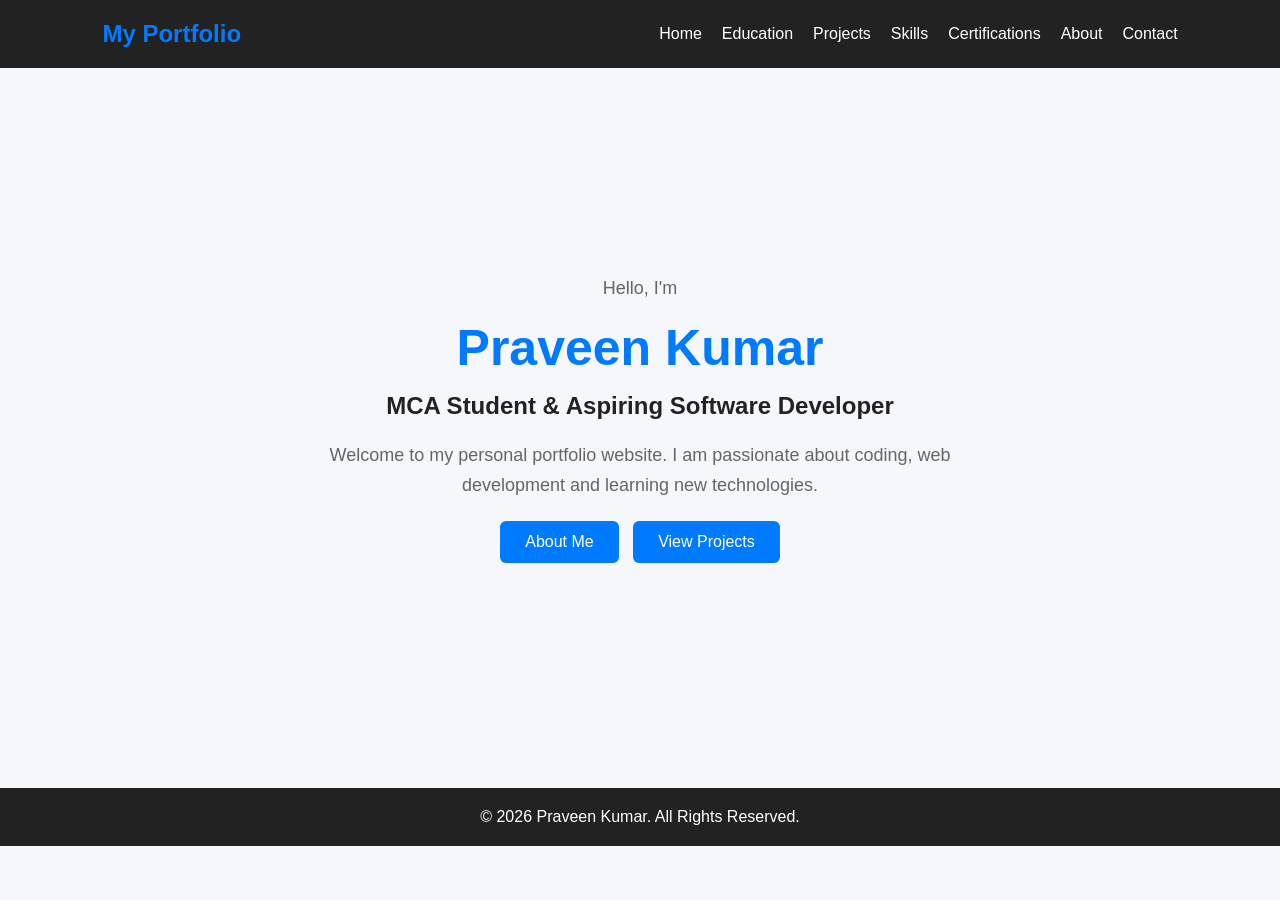
<file: index.html>
<!DOCTYPE html>
<html lang="en">
<head>
    <meta charset="UTF-8">
    <meta name="viewport" content="width=device-width, initial-scale=1.0">
    <title>Praveen | Portfolio</title>
    <link rel="stylesheet" href="style.css">
</head>
<body>

    <!-- Navigation Bar -->
    <header>
        <nav class="navbar">
            <h2>My Portfolio</h2>

            <ul>
                <li><a href="index.html">Home</a></li>
                <li><a href="education.html">Education</a></li>
                <li><a href="projects.html">Projects</a></li>
                <li><a href="skills.html">Skills</a></li>
                <li><a href="certification.html">Certifications</a></li>
                <li><a href="about.html">About</a></li>
                <li><a href="contact.html">Contact</a></li>
            </ul>
        </nav>
    </header>

    <!-- Home Section -->
    <section class="home">
        <div class="home-content">

            <p>Hello, I'm</p>

            <h1>Praveen Kumar</h1>

            <h2>MCA Student & Aspiring Software Developer</h2>

            <p>
                Welcome to my personal portfolio website.
                I am passionate about coding, web development
                and learning new technologies.
            </p>

            <a href="about.html" class="btn">About Me</a>
            <a href="projects.html" class="btn">View Projects</a>

        </div>
    </section>

    <!-- Footer -->
    <footer>
        <p>&copy; 2026 Praveen Kumar. All Rights Reserved.</p>
    </footer>

</body>
</html>
</file>
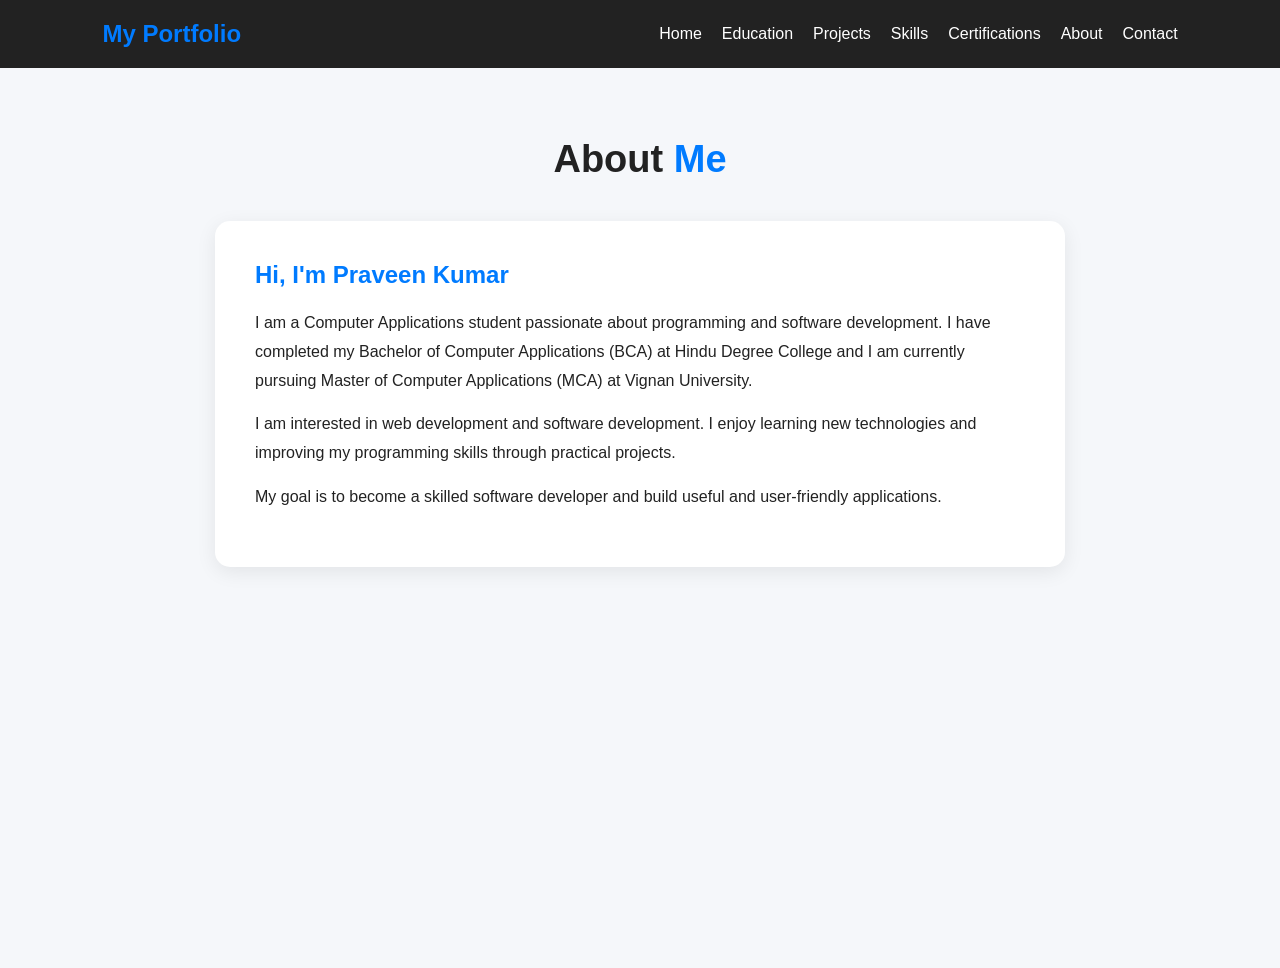
<file: about.html>
<!DOCTYPE html>
<html lang="en">
<head>
    <meta charset="UTF-8">
    <meta name="viewport" content="width=device-width, initial-scale=1.0">
    <title>About Me</title>
    <link rel="stylesheet" href="style.css">
</head>
<body>

<!-- Navigation Bar -->
    <header>
        <nav class="navbar">
            <h2>My Portfolio</h2>

            <ul>
                <li><a href="index.html">Home</a></li>
                <li><a href="education.html">Education</a></li>
                <li><a href="projects.html">Projects</a></li>
                <li><a href="skills.html">Skills</a></li>
                <li><a href="certification.html">Certifications</a></li>
                <li><a href="about.html">About</a></li>
                <li><a href="contact.html">Contact</a></li>
            </ul>
        </nav>
    </header>

<section class="section">
    <h1>About <span>Me</span></h1>

    <div class="about-card">
        <h2>Hi, I'm Praveen Kumar</h2>

        <p>
            I am a Computer Applications student passionate about
            programming and software development. I have completed
            my Bachelor of Computer Applications (BCA) at Hindu Degree College and I am
            currently pursuing Master of Computer Applications (MCA)
            at Vignan University.
        </p>

        <p>
            I am interested in web development and software development.
            I enjoy learning new technologies and improving my programming
            skills through practical projects.
        </p>

        <p>
            My goal is to become a skilled software developer and build
            useful and user-friendly applications.
        </p>
    </div>
</section>

</body>
</html>
</file>
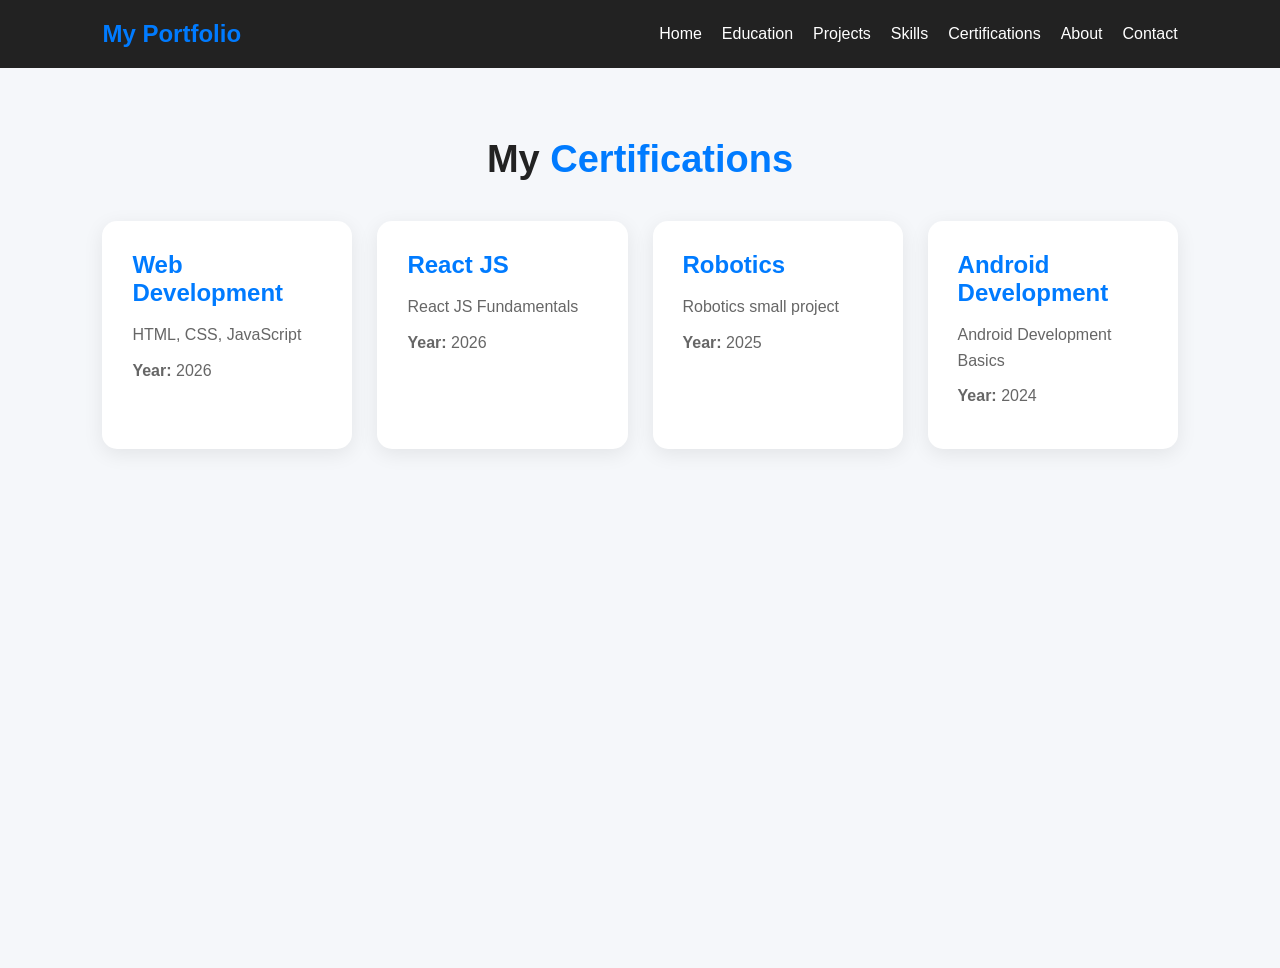
<file: certification.html>
<!DOCTYPE html>
<html lang="en">
<head>
    <meta charset="UTF-8">
    <meta name="viewport" content="width=device-width, initial-scale=1.0">
    <title>Certifications</title>
    <link rel="stylesheet" href="style.css">
</head>
<body>

    <!-- Navigation Bar -->
    <header>
        <nav class="navbar">
            <h2>My Portfolio</h2>

            <ul>
                <li><a href="index.html">Home</a></li>
                <li><a href="education.html">Education</a></li>
                <li><a href="projects.html">Projects</a></li>
                <li><a href="skills.html">Skills</a></li>
                <li><a href="certification.html">Certifications</a></li>
                <li><a href="about.html">About</a></li>
                <li><a href="contact.html">Contact</a></li>
            </ul>
        </nav>
    </header>

<section class="section">
    <h1>My <span>Certifications</span></h1>

    <div class="certifications-container">

        <div class="certificate-card">
            <h2>Web Development</h2>
            <p>HTML, CSS, JavaScript</p>
            <p><b>Year:</b> 2026</p>
        </div>

        <div class="certificate-card">
            <h2>React JS</h2>
            <p>React JS Fundamentals</p>
            <p><b>Year:</b> 2026</p>
        </div>

        <div class="certificate-card">
            <h2>Robotics</h2>
            <p>Robotics small project</p>
            <p><b>Year:</b> 2025</p>
        </div>

        <div class="certificate-card">
            <h2>Android Development</h2>
            <p>Android Development Basics</p>
            <p><b>Year:</b> 2024</p>        
        </div> 

    </div>
</section>

</body>
</html>
</file>
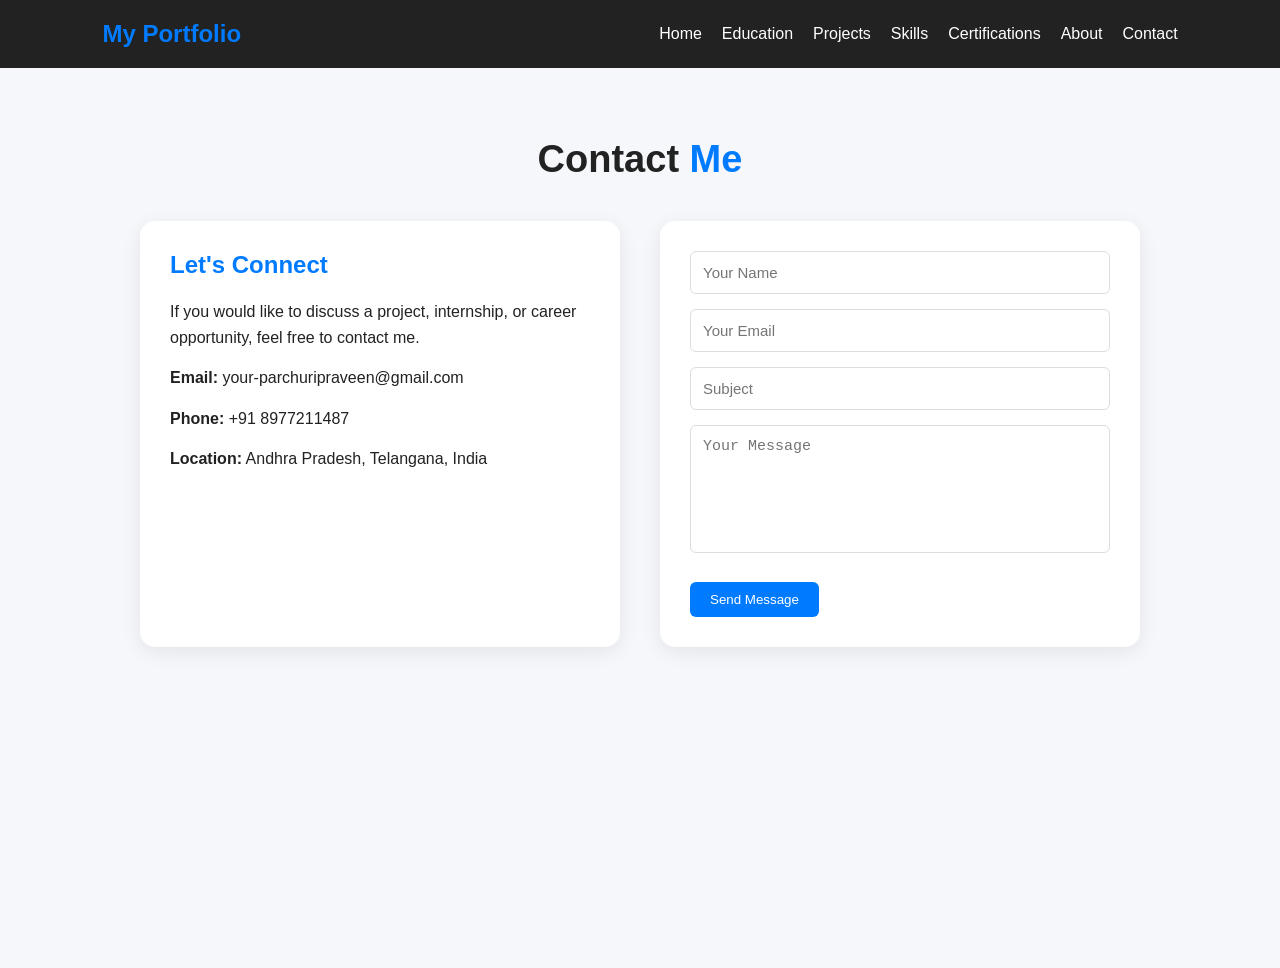
<file: contact.html>
<!DOCTYPE html>
<html lang="en">
<head>
    <meta charset="UTF-8">
    <meta name="viewport" content="width=device-width, initial-scale=1.0">
    <title>Contact Me</title>
    <link rel="stylesheet" href="style.css">
</head>
<body>
<!-- Navigation Bar -->
    <header>
        <nav class="navbar">
            <h2>My Portfolio</h2>

            <ul>
                <li><a href="index.html">Home</a></li>
                <li><a href="education.html">Education</a></li>
                <li><a href="projects.html">Projects</a></li>
                <li><a href="skills.html">Skills</a></li>
                <li><a href="certification.html">Certifications</a></li>
                <li><a href="about.html">About</a></li>
                <li><a href="contact.html">Contact</a></li>
            </ul>
        </nav>
    </header>

<section class="section">
    <h1>Contact <span>Me</span></h1>

    <div class="contact-container">

        <div class="contact-info">
            <h2>Let's Connect</h2>

            <p>
                If you would like to discuss a project, internship,
                or career opportunity, feel free to contact me.
            </p>

            <p><b>Email:</b> your-parchuripraveen@gmail.com</p>
            <p><b>Phone:</b> +91 8977211487</p>
            <p><b>Location:</b> Andhra Pradesh, Telangana, India</p>
        </div>

        <form>
            <input type="text" placeholder="Your Name" required>

            <input type="email" placeholder="Your Email" required>

            <input type="text" placeholder="Subject" required>

            <textarea rows="6" placeholder="Your Message"></textarea>

            <button type="submit">Send Message</button>
        </form>

    </div>
</section>

</body>
</html>
</file>
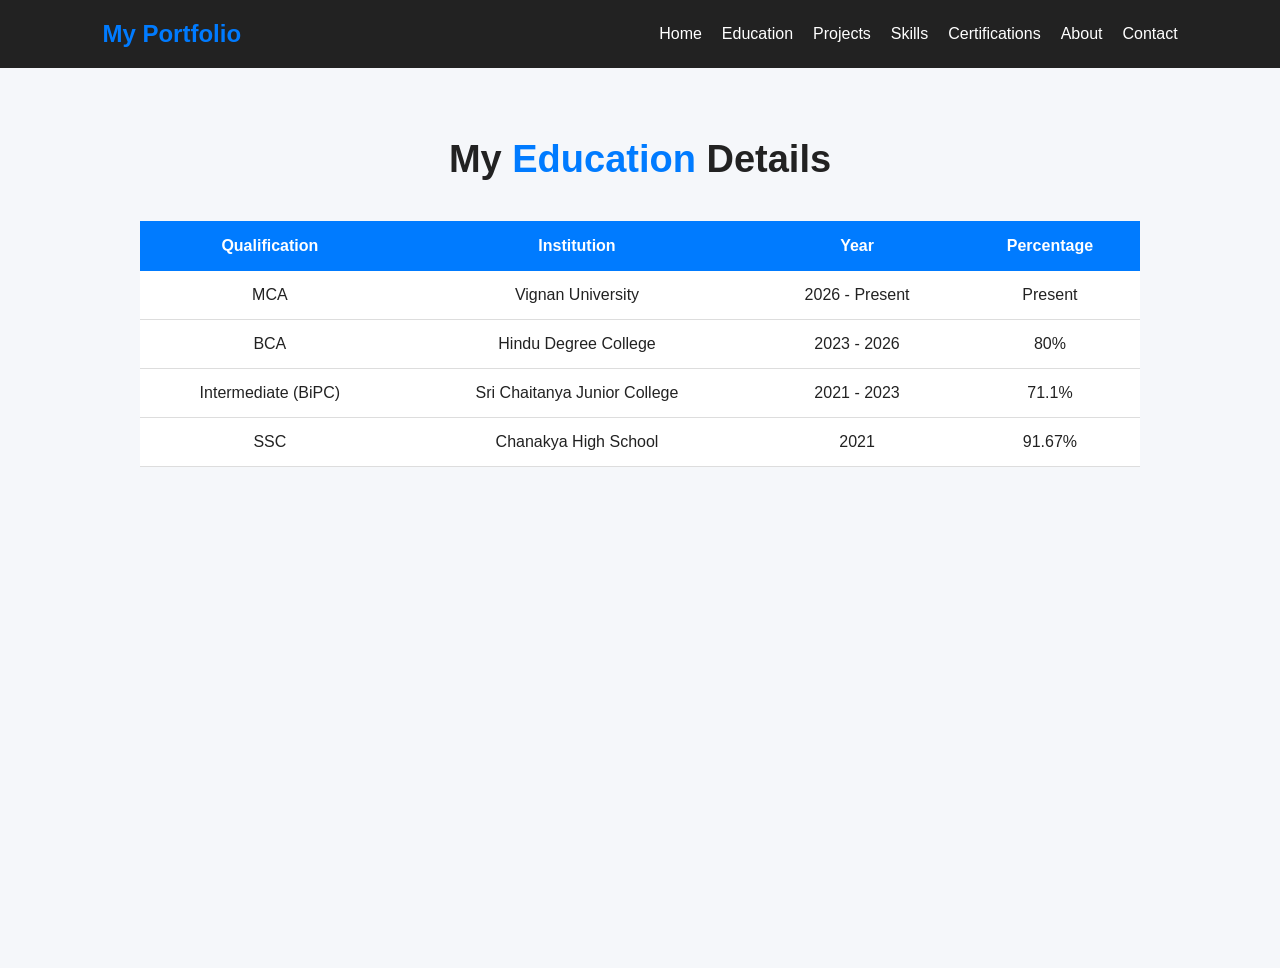
<file: education.html>
<!DOCTYPE html>
<html lang="en">
<head>
    <meta charset="UTF-8">
    <meta name="viewport" content="width=device-width, initial-scale=1.0">
    <title>Education Details</title>
    <link rel="stylesheet" href="style.css">
</head>

<body>
    <!-- Navigation Bar -->
    <header>
        <nav class="navbar">
            <h2>My Portfolio</h2>

            <ul>
                <li><a href="index.html">Home</a></li>
                <li><a href="education.html">Education</a></li>
                <li><a href="projects.html">Projects</a></li>
                <li><a href="skills.html">Skills</a></li>
                <li><a href="certification.html">Certifications</a></li>
                <li><a href="about.html">About</a></li>
                <li><a href="contact.html">Contact</a></li>
            </ul>
        </nav>
    </header>

    <section class="section">

        <h1>My <span>Education </span>Details</h1>

        <div class="education-table">

            <table>
                <thead>
                    <tr>
                        <th>Qualification</th>
                        <th>Institution</th>
                        <th>Year</th>
                        <th>Percentage</th>
                    </tr>
                </thead>

                <tbody>

                    <tr>
                        <td>MCA</td>
                        <td>Vignan University</td>
                        <td>2026 - Present</td>
                        <td>Present</td>
                    </tr>

                    <tr>
                        <td>BCA</td>
                        <td>Hindu Degree College</td>
                        <td>2023 - 2026</td>
                        <td>80%</td>
                    </tr>

                    <tr>
                        <td>Intermediate (BiPC)</td>
                        <td>Sri Chaitanya Junior College</td>
                        <td>2021 - 2023</td>
                        <td>71.1%</td>
                    </tr>

                    <tr>
                        <td>SSC</td>
                        <td>Chanakya High School</td>
                        <td>2021</td>
                        <td>91.67%</td>
                    </tr>

                </tbody>
            </table>

        </div>

    </section>

</body>
</html>
</file>
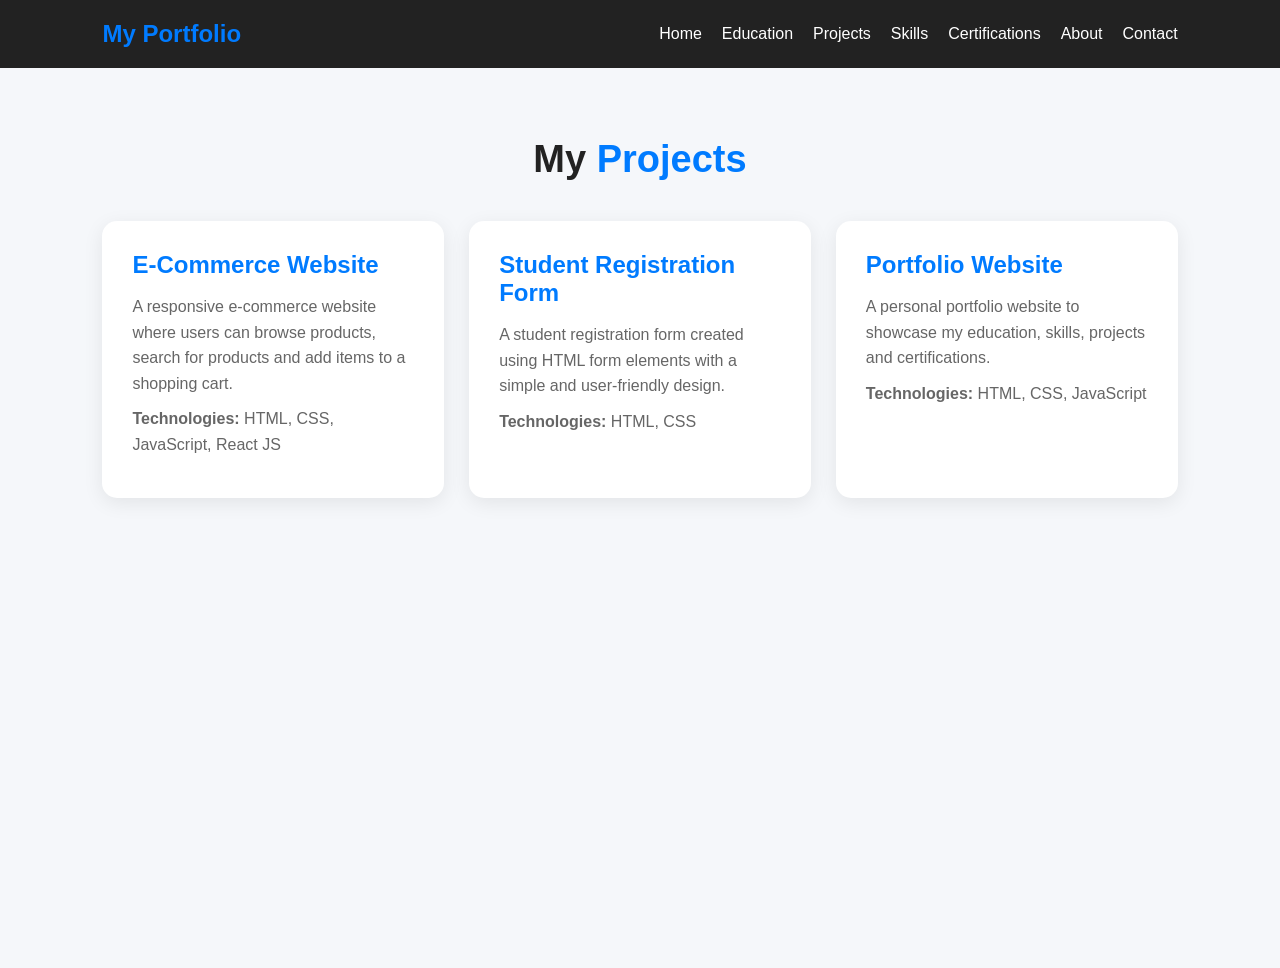
<file: projects.html>
<!DOCTYPE html>
<html lang="en">
<head>
    <meta charset="UTF-8">
    <meta name="viewport" content="width=device-width, initial-scale=1.0">
    <title>Projects</title>
    <link rel="stylesheet" href="style.css">
</head>
<body>

    <!-- Navigation Bar -->
    <header>
        <nav class="navbar">
            <h2>My Portfolio</h2>

            <ul>
                <li><a href="index.html">Home</a></li>
                <li><a href="education.html">Education</a></li>
                <li><a href="projects.html">Projects</a></li>
                <li><a href="skills.html">Skills</a></li>
                <li><a href="certification.html">Certifications</a></li>
                <li><a href="about.html">About</a></li>
                <li><a href="contact.html">Contact</a></li>
            </ul>
        </nav>
    </header>

<section class="section">
    <h1>My <span>Projects</span></h1>

    <div class="projects-container">

        <div class="project-card">
            <h2>E-Commerce Website</h2>
            <p>
                A responsive e-commerce website where users can
                browse products, search for products and add items
                to a shopping cart.
            </p>

            <p><b>Technologies:</b> HTML, CSS, JavaScript, React JS</p>

        </div>

        <div class="project-card">
            <h2>Student Registration Form</h2>
            <p>
                A student registration form created using HTML
                form elements with a simple and user-friendly design.
            </p>

            <p><b>Technologies:</b> HTML, CSS</p>

        </div>

        <div class="project-card">
            <h2>Portfolio Website</h2>
            <p>
                A personal portfolio website to showcase my education,
                skills, projects and certifications.
            </p>

            <p><b>Technologies:</b> HTML, CSS, JavaScript</p>

        </div>

    </div>
</section>

</body>
</html>
</file>
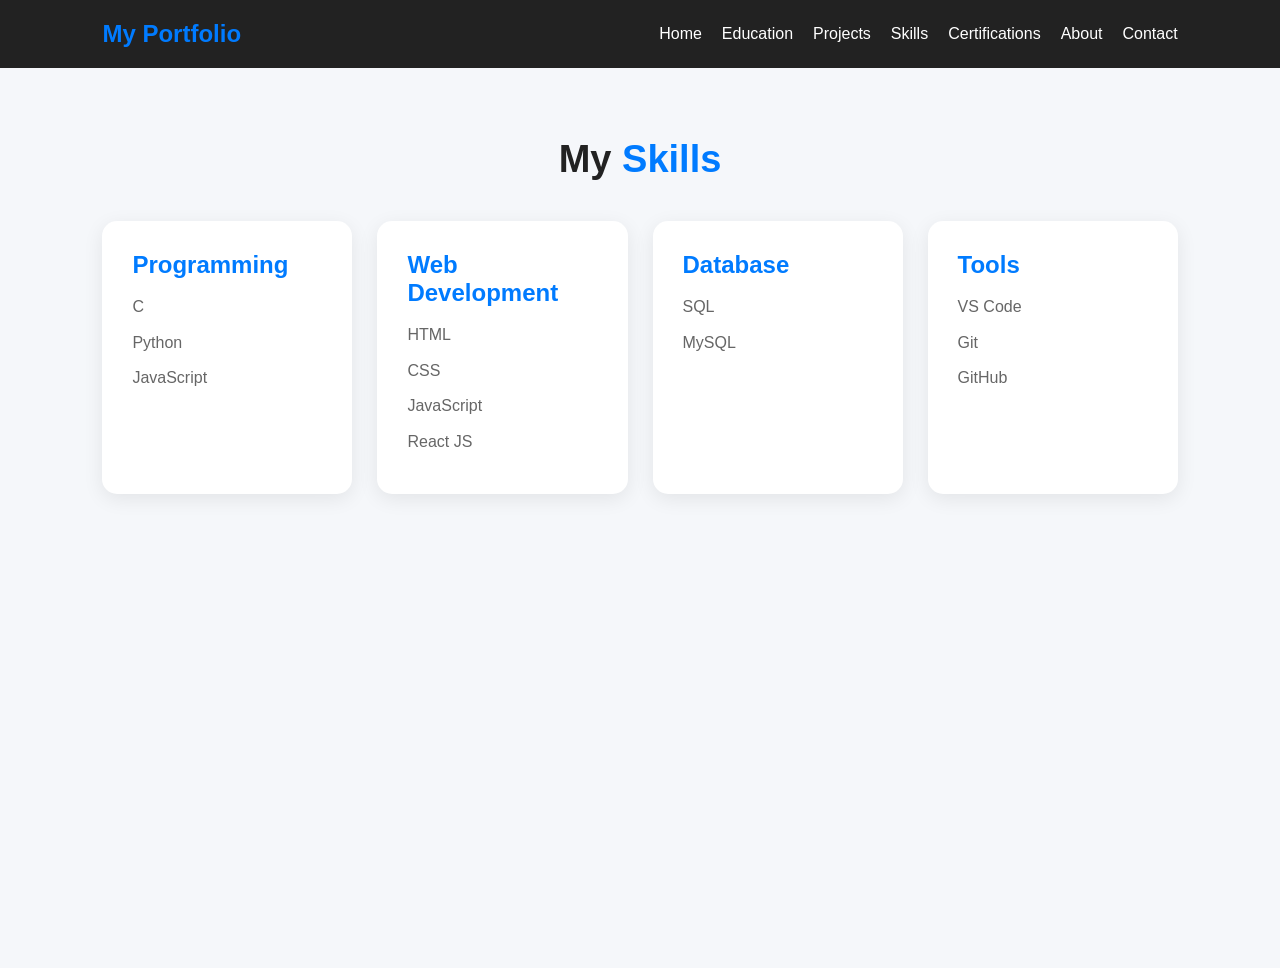
<file: skills.html>
<!DOCTYPE html>
<html lang="en">
<head>
    <meta charset="UTF-8">
    <meta name="viewport" content="width=device-width, initial-scale=1.0">
    <title>Skills</title>
    <link rel="stylesheet" href="style.css">
</head>
<body>

<!-- Navigation Bar -->
    <header>
        <nav class="navbar">
            <h2>My Portfolio</h2>

            <ul>
                <li><a href="index.html">Home</a></li>
                <li><a href="education.html">Education</a></li>
                <li><a href="projects.html">Projects</a></li>
                <li><a href="skills.html">Skills</a></li>
                <li><a href="certification.html">Certifications</a></li>
                <li><a href="about.html">About</a></li>
                <li><a href="contact.html">Contact</a></li>
            </ul>
        </nav>
    </header>

<section class="section">
    <h1>My <span>Skills</span></h1>

    <div class="skills-container">

        <div class="skill-card">
            <h2>Programming</h2>
            <p>C</p>
            <p>Python</p>
            <p>JavaScript</p>
        </div>

        <div class="skill-card">
            <h2>Web Development</h2>
            <p>HTML</p>
            <p>CSS</p>
            <p>JavaScript</p>
            <p>React JS</p>
        </div>

        <div class="skill-card">
            <h2>Database</h2>
            <p>SQL</p>
            <p>MySQL</p>
        </div>

        <div class="skill-card">
            <h2>Tools</h2>
            <p>VS Code</p>
            <p>Git</p>
            <p>GitHub</p>
        </div>

    </div>
</section>

</body>
</html>
</file>
<file: style.css>
/* Navigation Bar */

.navbar {
    display: flex;
    justify-content: space-between;
    align-items: center;
    padding: 20px 8%;
    background: #222;
    color: white;
}

.navbar h2 {
    color: #007bff;
}

.navbar ul {
    display: flex;
    list-style: none;
    gap: 20px;
}

.navbar ul li a {
    color: white;
    text-decoration: none;
}

.navbar ul li a:hover {
    color: #007bff;
}

/* Home Section */

.home {
    min-height: 80vh;
    display: flex;
    align-items: center;
    justify-content: center;
    text-align: center;
    padding: 40px 20px;
}

.home-content {
    max-width: 700px;
}

.home-content p {
    color: #666;
    font-size: 18px;
    line-height: 1.7;
}

.home-content h1 {
    font-size: 50px;
    color: #007bff;
    margin: 15px 0;
}

.home-content h2 {
    font-size: 24px;
    margin-bottom: 20px;
}

/* Buttons */

.btn {
    display: inline-block;
    background: #007bff;
    color: white;
    padding: 12px 25px;
    margin: 20px 5px;
    border-radius: 6px;
    text-decoration: none;
}

.btn:hover {
    background: #0056b3;
}

/* Footer */

footer {
    text-align: center;
    background: #222;
    color: white;
    padding: 20px;
}

/* Mobile View */

@media (max-width: 768px) {
    .navbar {
        flex-direction: column;
        gap: 20px;
    }

    .navbar ul {
        flex-wrap: wrap;
        justify-content: center;
        padding: 0;
    }

    .home-content h1 {
        font-size: 36px;
    }
}

* {
    margin: 0;
    padding: 0;
    box-sizing: border-box;
}

body {
    font-family: Arial, sans-serif;
    background: #f5f7fa;
    color: #222;
}

.section {
    padding: 70px 8%;
    min-height: 100vh;
}

.section h1 {
    text-align: center;
    font-size: 38px;
    margin-bottom: 40px;
}

.section h1 span {
    color: #007bff;
}

/* Education */
.education-table {
    max-width: 1000px;
    margin: 40px auto;
    overflow-x: auto;
}

.education-table table {
    width: 100%;
    border-collapse: collapse;
    background: white;
    box-shadow: 0 5px 20px rgba(0, 0, 0, 0.1);
}

.education-table th {
    background: #007bff;
    color: white;
    padding: 16px;
    text-align: center;
}

.education-table td {
    padding: 15px;
    text-align: center;
    border-bottom: 1px solid #ddd;
}

.education-table tr:hover {
    background: #f2f7ff;
}

/* About */

.about-card {
    max-width: 850px;
    margin: auto;
    background: white;
    padding: 40px;
    border-radius: 15px;
    box-shadow: 0 5px 20px rgba(0,0,0,0.08);
}

.about-card h2 {
    color: #007bff;
    margin-bottom: 20px;
}

.about-card p {
    line-height: 1.8;
    margin-bottom: 15px;
}

/* Skills */

.skills-container,
.projects-container,
.certifications-container {
    max-width: 1100px;
    margin: auto;
    display: grid;
    grid-template-columns: repeat(auto-fit, minmax(250px, 1fr));
    gap: 25px;
}

.skill-card,
.project-card,
.certificate-card {
    background: white;
    padding: 30px;
    border-radius: 15px;
    box-shadow: 0 5px 20px rgba(0,0,0,0.08);
    transition: 0.3s;
}

.skill-card:hover,
.project-card:hover,
.certificate-card:hover {
    transform: translateY(-8px);
}

.skill-card h2,
.project-card h2,
.certificate-card h2 {
    color: #007bff;
    margin-bottom: 15px;
}

.skill-card p,
.project-card p,
.certificate-card p {
    margin: 10px 0;
    color: #666;
    line-height: 1.6;
}

/* Buttons */

button {
    background: #007bff;
    color: white;
    border: none;
    padding: 10px 20px;
    border-radius: 6px;
    cursor: pointer;
    margin-top: 10px;
}

button:hover {
    background: #0056b3;
}

/* Contact */

.contact-container {
    max-width: 1000px;
    margin: auto;
    display: grid;
    grid-template-columns: 1fr 1fr;
    gap: 40px;
}

.contact-info,
form {
    background: white;
    padding: 30px;
    border-radius: 15px;
    box-shadow: 0 5px 20px rgba(0,0,0,0.08);
}

.contact-info h2 {
    color: #007bff;
    margin-bottom: 20px;
}

.contact-info p {
    margin: 15px 0;
    line-height: 1.6;
}

input,
textarea {
    width: 100%;
    padding: 12px;
    margin-bottom: 15px;
    border: 1px solid #ddd;
    border-radius: 6px;
    font-size: 15px;
}

textarea {
    resize: none;
}

@media (max-width: 700px) {
    .contact-container {
        grid-template-columns: 1fr;
    }

    .section h1 {
        font-size: 30px;
    }
}
</file>
